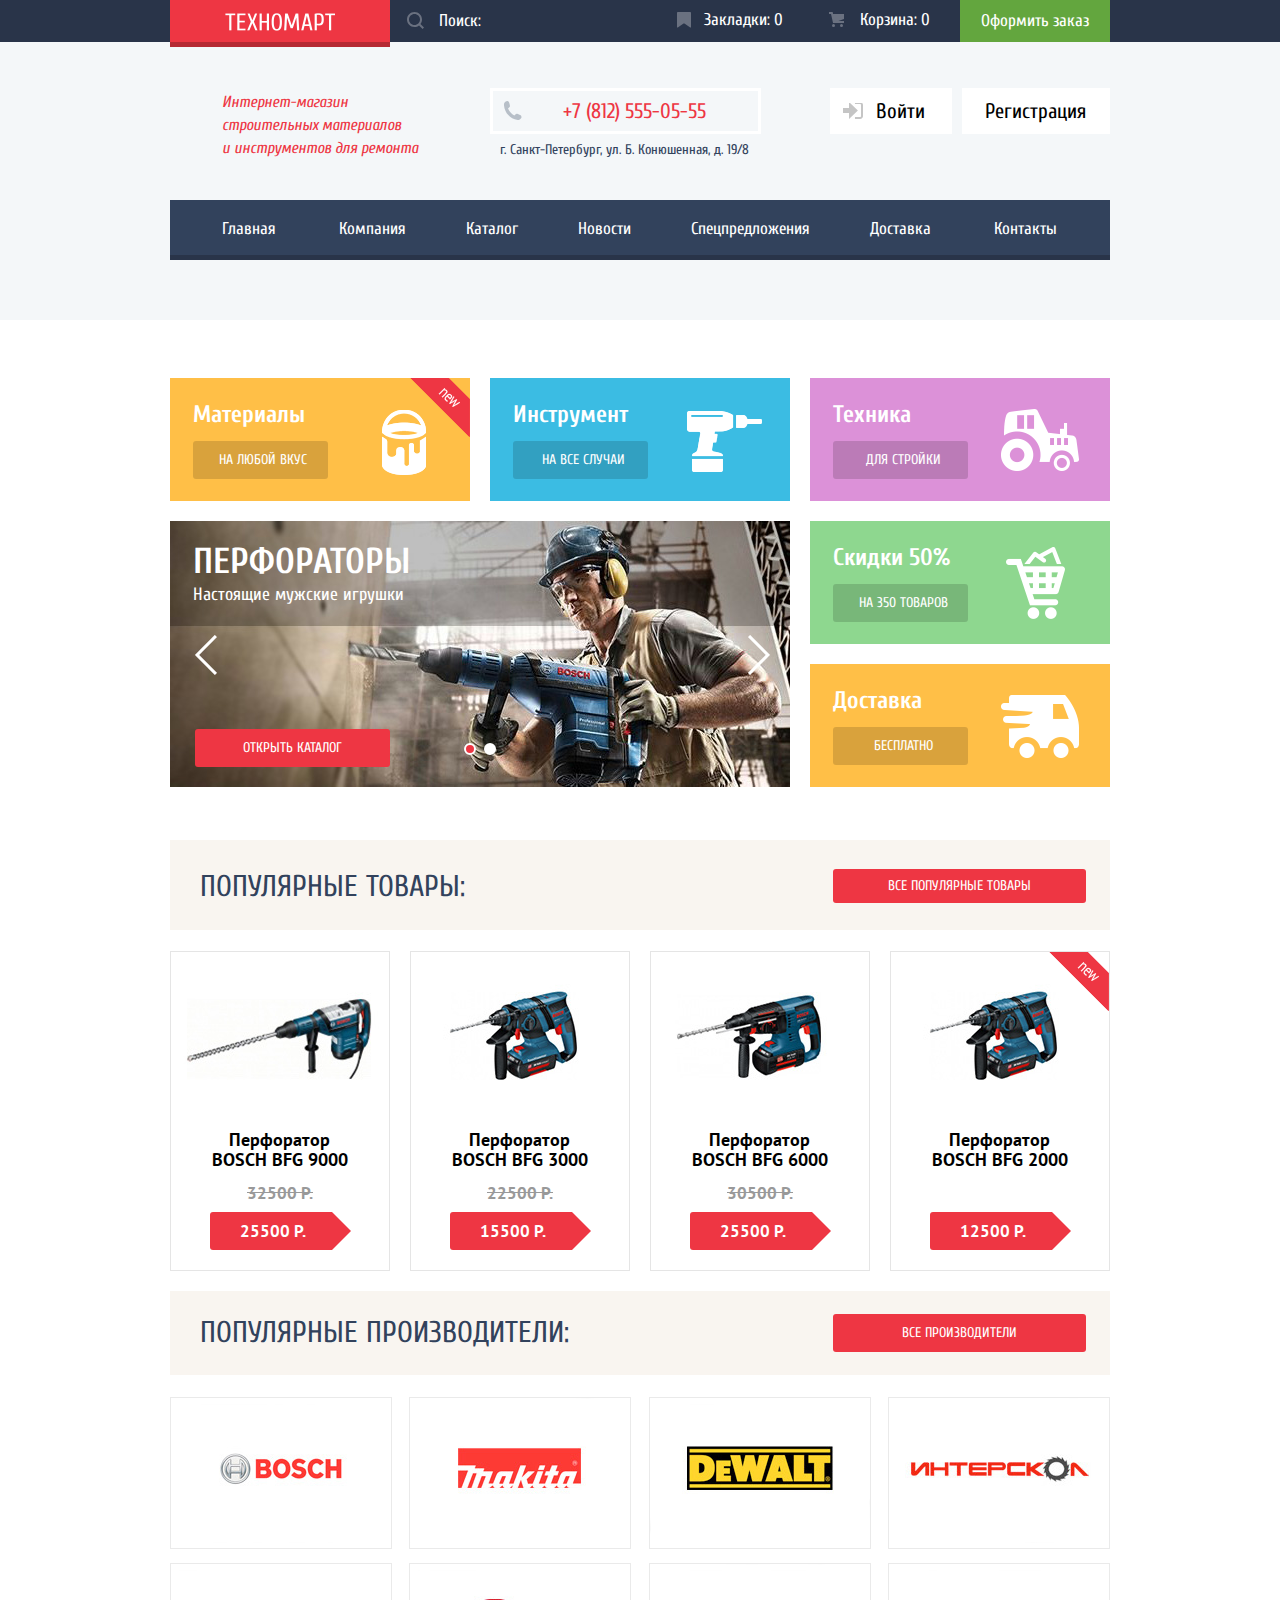
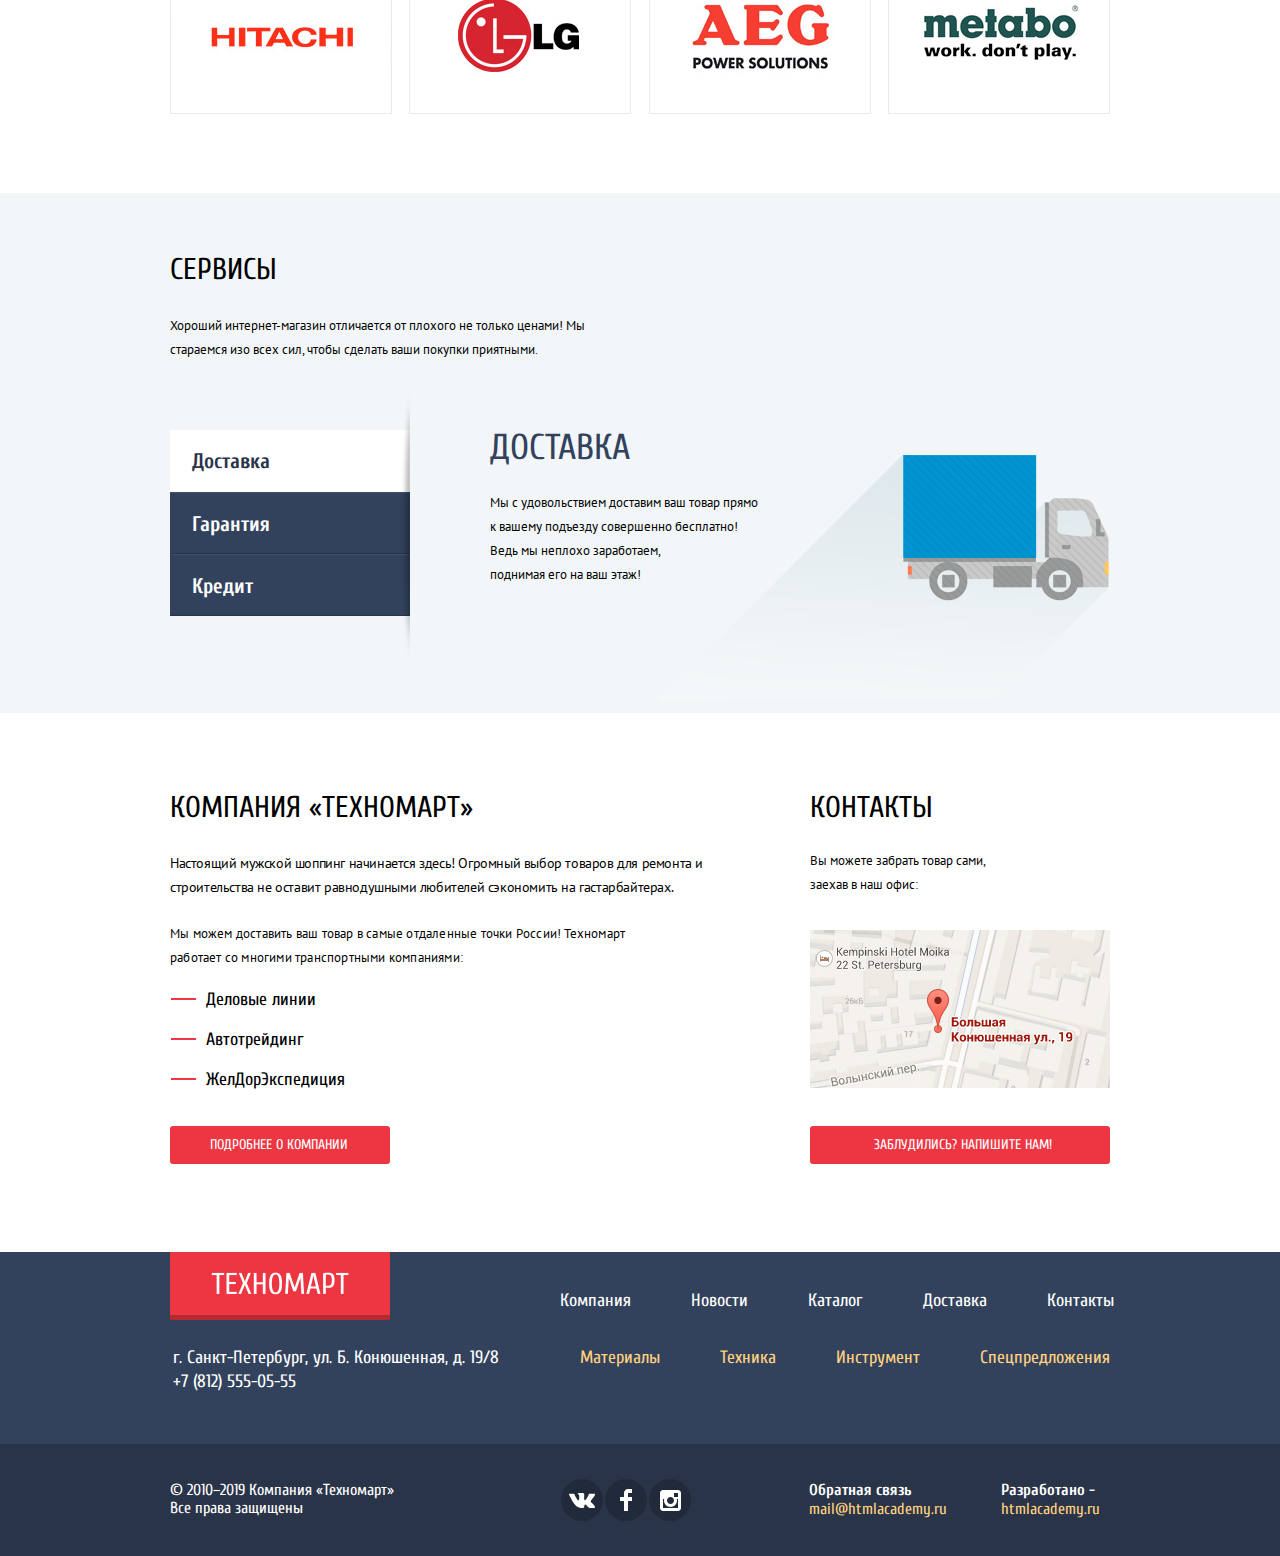
<file: index.html>
<!DOCTYPE html>
<html lang="ru">
  <head>
    <meta charset="utf-8">
    <meta name="format-detection" content="telephone=no">
    <meta http-equiv="X-UA-Compatible" content="IE=edge" />
    <title>HTML Academy: Техномарт</title>
    <link href="https://fonts.googleapis.com/css?family=Cuprum:400,400i,700%7CPT+Sans:400,700&amp;subset=cyrillic" rel="stylesheet">
    <link rel="stylesheet" href="css/normalize.css">
    <link rel="stylesheet" href="css/min.css">
  </head>
  <body>
    <header class="main-header">
    	 <div class="top-menu">
          <div class="container">
            <a class="logo" href="#"><img src="img/logo.png" width="110" height="18" alt="Логотип Техномарта"></a>
            <form class="header-search" action="https://echo.htmlacademy.ru" method="get">
              <label for="search" class="visually-hidden">Поиск</label>
              <input type="search" name="search" id="search" placeholder="Поиск:">
            </form>
            <a class="features" href="#">Закладки: <span>0</span></a> 
            <a class="features" href="#">Корзина: <span>0</span></a>
            <button class="checkout">Оформить заказ</button>
          </div>
        </div>
        <section class="main-header-content">
          <div class="container">
            <h1>
              Интернет-магазин
              строительных материалов
              и&nbsp;инструментов для ремонта
            </h1>
            <div class="header-contacts">
             <span>+7 (812) 555-05-55</span>
              <p>
                г. Санкт-Петербург, ул. Б. Конюшенная, д. 19/8
              </p>
            </div>
            <div class="top-menu-navigation">
              <ul class="user-navigation">
                <li><a class="login-link" href="#">Войти</a></li>
                <li><a href="#">Регистрация</a></li>
              </ul>
            </div>
        </div>
        </section>
        <nav class="main-navigation">
          <div class="container">
            <div class="background-wrapper">
              <ul class="site-navigation">
                <li class="site-navigation-item"><a href="index.html">Главная</a></li>
                <li class="site-navigation-item"><a href="#">Компания</a></li>
                <li class="site-navigation-item"><a href="catalog.html">Каталог</a></li>
                <li class="site-navigation-item"><a href="#">Новости</a></li>
                <li class="site-navigation-item"><a href="#">Спецпредложения</a></li>
                <li class="site-navigation-item"><a href="#">Доставка</a></li>
                <li class="site-navigation-item"><a href="#">Контакты</a></li>
              </ul>
            </div>
          </div>
        </nav> 
    </header>
    <main>
    	<section class="promo-block">
        <h2 class="visually-hidden">Промо-блок</h2>
        <div class="container">
          <div class="products-services">
            <div class="row first-row">
              <div class="products-services-item products-services-item-1 flag">
                <div>
                  <p>
                    <b>Материалы</b>
                    <a href="#"><span>на любой вкус</span></a>
                  </p>
                </div>
              </div>
              <div class="products-services-item products-services-item-2">
                <div>
                  <p>
                    <b>Инструмент</b>
                    <a href="#"><span>на все случаи</span></a> 
                  </p>
                </div>
              </div>
              <div class="products-services-item products-services-item-3">
                <div>
                  <p>
                    <b>Техника</b>
                    <a href="#"><span>для стройки</span></a>
                  </p>
                </div>
              </div>
            </div>
            <div class="row">
              <div class="col-1">
                <div class="products-services-item products-services-item-4">
                  <div class="slider">
                    <div class="item">
                        <img src="img/slider1.jpg" width="620" height="266" alt="Первый слайд">
                        <div class="slideText"><b>Перфораторы</b>Настоящие мужские игрушки</div>
                    </div>
                    <div class="item">
                        <img src="img/slider2.jpg" width="620" height="266" alt="Второй слайд">
                        <div class="slideText"><b>Дрели</b>Соседям на радость!</div>
                    </div>
                    <a class="prev" onclick="minusSlide()">Предыдущий слайд</a>
                    <a class="next" onclick="plusSlide()">Следующий слайд</a>
                  </div>
                  <div class="slider-dots">
                    <span class="slider-dots_item" onclick="currentSlide(1)"></span> 
                    <span class="slider-dots_item" onclick="currentSlide(2)"></span>  
                  </div>
                  <a href="catalog.html" class="open-catalog">Открыть каталог</a>
                </div>
              </div>
              <div class="col-2">
                <div class="products-services-item products-services-item-5">
                  <div>
                    <p>
                      <b>Скидки 50%</b>
                      <a href="#"><span>На 350 товаров</span></a>
                    </p>
                  </div>
                </div>
                <div class="products-services-item products-services-item-6">
                  <div>
                    <p>
                      <b>Доставка</b>
                      <a href="#"><span>Бесплатно</span></a>
                    </p>
                  </div>
                </div>
              </div>
            </div>
          </div>
        </div>
      </section>
      <section class="popular-products">
        <div class="container">
          <div class="popular-goods-wrapper">
            <h2>Популярные товары:</h2>
            <a href="#">Все популярные товары</a>
          </div>
          <ul class="popular-products-list">
            <li class="product-item">
                <div class="product-item-wrapper">
                  <div>
                    <img src="img/perforator_3.jpg" width="218" height="170" alt="Изображение перфоратора">
                  </div>
                  <div class="product-item-buttons">
                    <button class="buy">Купить</button>
                    <button class="marker">В Закладки</button>
                  </div>
                  <h3>
                    Перфоратор BOSCH
                    BFG 9000
                  </h3>
                  <p>
                    <span class="old-price">32500 р.</span>
                    <span class="price">25500 р.</span>
                  </p>
                </div>
              </li>
              <li class="product-item">
                <div class="product-item-wrapper">
                  <div>
                    <img src="img/perforator_1.jpg" width="218" height="170" alt="Изображение перфоратора">
                  </div>
                  <div class="product-item-buttons">
                    <button class="buy">Купить</button>
                    <button class="marker">В Закладки</button>
                  </div>
                  <h3>
                    Перфоратор BOSCH
                    BFG 3000
                  </h3>
                  <p>
                    <span class="old-price">22500 р.</span>
                    <span class="price">15500 р.</span>
                  </p>
                </div>
              </li>
              <li class="product-item">
                <div class="product-item-wrapper">
                  <div>
                    <img src="img/perforator_2.jpg" width="218" height="170" alt="Изображение перфоратора">
                  </div>
                  <div class="product-item-buttons">
                    <button class="buy">Купить</button>
                    <button class="marker">В Закладки</button>
                  </div>
                  <h3>
                    Перфоратор BOSCH
                    BFG 6000
                  </h3>
                  <p>
                    <span class="old-price">30500 р.</span>
                    <span class="price">25500 р.</span>
                  </p>
                </div>
              </li>
              <li class="product-item">
                <div class="product-item-wrapper flag">
                  <div>
                    <img src="img/perforator_1.jpg" width="218" height="170" alt="Изображение перфоратора">
                  </div>
                  <div class="product-item-buttons">
                    <button class="buy">Купить</button>
                    <button class="marker">В Закладки</button>
                  </div>
                  <h3>
                    Перфоратор BOSCH
                    BFG 2000
                  </h3>
                  <p>
                    <span class="old-price"></span>
                    <span class="price">12500 р.</span>
                  </p>
                </div>
              </li>
          </ul>
        </div>
      </section>
      <section class="popular-brands">
        <div class="container">
          <div class="popular-brands-wrapper"> 
            <h2>Популярные производители:</h2>
            <a href="#">Все производители</a>
          </div>
          <ul class="popular-brands-list">
            <li class="brand-item">
              <a href="#">
                <img src="img/bosch.jpg" width="220" height="145" alt="Логотип Bocsh">
              </a>
            </li>
            <li class="brand-item">
              <a href="#">
                <img src="img/makita.jpg" width="220" height="145" alt="Логотип Makita">
              </a>
            </li>
            <li class="brand-item">
              <a href="#">
                <img src="img/dewalt.jpg" width="220" height="145" alt="Логотип DeWalt">
              </a>
            </li>
            <li class="brand-item">
              <a href="#">
                <img src="img/interskol.jpg" width="220" height="145" alt="Логотип Интерскол">
              </a>
            </li>
            <li class="brand-item">
              <a href="#">
                <img src="img/hitachi.jpg" width="220" height="145" alt="Логотип Hitachi">
              </a>
            </li>
            <li class="brand-item">
              <a href="#">
                <img src="img/lg.jpg" width="220" height="145" alt="Логотип LG">
              </a>
            </li>
            <li class="brand-item">
              <a href="#">
                <img src="img/aeg.jpg" width="220" height="145" alt="Логотип AEG">
              </a>
            </li>
            <li class="brand-item">
              <a href="#">
                <img src="img/metabo.jpg" width="220" height="145" alt="Логотип Metabo">
              </a>
            </li>
          </ul>
        </div>
      </section>
      <section class="services">
        <div class="container">
          <div class="services-first-row">
            <h2 >Сервисы</h2>
            <p>
              Хороший интернет-магазин отличается от плохого не только ценами!
              Мы стараемся изо всех сил, чтобы сделать ваши покупки приятными.
            </p>
          </div>
          <div class="services-second-row">
            <div class="tabs">
              
                <input id="tab1" type="radio" name="tabs" checked>
                <label for="tab1" title="Вкладка 1">Доставка</label>
              
              
                <input id="tab2" type="radio" name="tabs">
                <label for="tab2" title="Вкладка 2">Гарантия</label>
              
              
                <input id="tab3" type="radio" name="tabs">
                <label for="tab3" title="Вкладка 3">Кредит</label>
              
              <section class="tab-item1" id="content-tab1">
                <h2>
                  Доставка
                </h2>
                <p>
                  Мы с удовольствием доставим ваш товар прямо<br> 
                  к вашему подъезду совершенно бесплатно!
                  Ведь&nbsp;мы&nbsp;неплохо заработаем,<br> 
                  поднимая его на ваш этаж!
                </p>
              </section>  
              <section class="tab-item2" id="content-tab2">
                <h2>
                  Гарантия
                </h2>
                <p>
                  Если купленный у нас товар поломается или заискрит,<br> 
                  а также в случае пожара, спровоцированного его возгаранием,  вы всегда можете быть уверены в нашей гарантии. Мы обменяем сгоревший товар на новый<br> 
                  Дом уж восстановите как-нибудь сами.
                </p>
              </section> 
              <section class="tab-item3" id="content-tab3">
                <h2>
                  Кредит
                </h2>
                <p>
                  Залезть в долговую яму стало проще!<br> 
                  Кредитные консультанты придут вам на помощь.
                </p>
                <a href="#">Отправить заявку</a>
              </section>     
            </div>
          </div>
        </div>
      </section>
      <div class="container about-company-cont">
        <section class="about-company">
          <h2>Компания «Техномарт»</h2>
          <p>
            Настоящий мужской шоппинг начинается здесь! Огромный выбор товаров для ремонта и строительства не оставит равнодушными любителей сэкономить на гастарбайтерах.
          </p>
          <p>
            Мы можем доставить ваш товар в самые отдаленные точки России!
            Техномарт работает со многими транспортными компаниями: 
          </p>
          <ul class="delivery-list">
            <li>Деловые линии</li>
            <li>Автотрейдинг</li>
            <li>ЖелДорЭкспедиция</li>
          </ul>
          <a href="#">Подробнее о компании</a>
        </section>
        <section class="contacts">
          <h2>Контакты</h2>
          <p>
            Вы можете забрать товар сами,
            заехав в наш офис:
          </p>
            <a class="show-map" href="map.html">
              <img src="img/mini-map.jpg" width="300" height="158" alt="карта">
            </a>
          <a class="show-form" href="form.html">Заблудились? Напишите нам!</a>
        </section>
      </div>
    </main>
	<footer class="main-footer">
      <div class="container">
  			<div class="footer-nav">
          <a class="logo"><img src="img/logo-footer.png" width="138" height="23" alt="Логотип Техномарта"></a>
          <ul class="footer-nav-list">
            <li class="footer-nav-item"><a href="#">Компания</a></li>
            <li class="footer-nav-item"><a href="#">Новости</a></li>
            <li class="footer-nav-item"><a href="#">Каталог</a></li>
            <li class="footer-nav-item"><a href="#">Доставка</a></li>
            <li class="footer-nav-item"><a href="#">Контакты</a></li>
          </ul>
        </div>
        <div class="footer-center">
          <p class="footer-contacts">
            г. Санкт-Петербург, ул. Б. Конюшенная, д. 19/8
            +7 (812) 555-05-55
          </p>
          <ul class="products-menu-list">
            <li class="products-menu-item"><a href="#">Материалы</a></li>
            <li class="products-menu-item"><a href="#">Техника</a></li>
            <li class="products-menu-item"><a href="#">Инструмент</a></li>
            <li class="products-menu-item"><a href="#">Спецпредложения</a></li>
          </ul>
        </div>
      </div>
      <div class="footer-down">
        <div class="container">
          <p class="footer-copyright">
            © 2010–2019 Компания «Техномарт»
            Все права защищены
          </p>
          <div class="footer-social">
            <ul class="footer-social-list">
              <li>
                <a class="social-button" href="#">
                  <span class="visually-hidden">Вконтакте</span>
                  <svg version="1.1" id="Layer_1" xmlns="http://www.w3.org/2000/svg" xmlns:xlink="http://www.w3.org/1999/xlink" x="0px" y="0px"
                   width="26px" height="15px" viewBox="0 0 26 15" enable-background="new 0 0 26 15" xml:space="preserve">
                    <path fill="#FFFFFF" d="M16.138,11.51c0.956-0.309,2.18,2.04,3.483,2.939c0.978,0.681,1.727,0.534,1.727,0.534l3.473-0.05
                    c0,0,1.815-0.112,0.957-1.554c-0.071-0.12-0.503-1.069-2.585-3.022c-2.177-2.043-1.882-1.712,0.739-5.244
                    c1.597-2.153,2.236-3.468,2.036-4.028c-0.192-0.539-1.365-0.399-1.365-0.399L20.69,0.713c-0.381,0.001-0.704,0.119-0.851,0.515
                    c-0.003,0.004-0.621,1.666-1.445,3.079c-1.741,2.989-2.436,3.148-2.724,2.961c-0.661-0.433-0.494-1.737-0.494-2.664
                    c0-2.897,0.432-4.105-0.846-4.417c-0.427-0.104-0.739-0.172-1.828-0.182c-1.392-0.021-2.574,0-3.244,0.329
                    c-0.445,0.223-0.786,0.712-0.579,0.74c0.26,0.035,0.843,0.16,1.155,0.586c0.401,0.552,0.389,1.789,0.389,1.789
                    s0.229,3.411-0.54,3.834c-0.528,0.29-1.25-0.302-2.803-3.016C6.087,2.879,5.488,1.345,5.488,1.345S5.372,1.06,5.162,0.904
                    C4.912,0.719,4.562,0.66,4.562,0.66L0.848,0.684c0,0-0.558,0.016-0.763,0.262C-0.097,1.164,0.07,1.614,0.07,1.614
                    s2.909,6.881,6.203,10.347c3.02,3.182,6.452,2.971,6.452,2.971h1.555c0,0,0.469-0.054,0.709-0.312
                    c0.224-0.24,0.214-0.691,0.214-0.691S15.172,11.82,16.138,11.51z"/>
                  </svg>
                </a>
              </li>
              <li>
                <a class="social-button" href="#">
                  <span class="visually-hidden">Фейсбук</span>
                  <svg version="1.1" id="Layer_2" xmlns="http://www.w3.org/2000/svg" xmlns:xlink="http://www.w3.org/1999/xlink" x="0px" y="0px"
                    width="12px" height="22px" viewBox="0 0 12 22" enable-background="new 0 0 12 22" xml:space="preserve">
                    <path fill="#FFFFFF" d="M12,4V0H8C5.791,0,4,1.791,4,4v4H0v4h4v10h4V12h4V8H8V4H12z"/>
                  </svg>
                </a>
              </li>
              <li>
                <a class="social-button" href="#">
                  <span class="visually-hidden">Инстаграм</span>
                  <svg version="1.1" id="Layer_3" xmlns="http://www.w3.org/2000/svg" xmlns:xlink="http://www.w3.org/1999/xlink" x="0px" y="0px"
                  width="21px" height="21px" viewBox="0 0 21 21" enable-background="new 0 0 21 21" xml:space="preserve">
                    <path fill="#FFFFFF" d="M18,0H3C1.35,0,0,1.35,0,3v15c0,1.65,1.35,3,3,3h15c1.65,0,3-1.35,3-3V3C21,1.35,19.65,0,18,0z M10.5,7
                     c1.93,0,3.5,1.57,3.5,3.5S12.43,14,10.5,14S7,12.43,7,10.5S8.57,7,10.5,7z M18,18H3V9h1.181C4.067,9.482,4,9.983,4,10.5
                    c0,3.59,2.91,6.5,6.5,6.5s6.5-2.91,6.5-6.5c0-0.517-0.066-1.018-0.181-1.5H18V18z M18,7h-4V3h4V7z"/>
                  </svg>
                </a>
              </li>
            </ul>
          </div>
          <div class="feedback-wrapper">
            <p class="footer-feedback">
              <b>Обратная связь</b>
              <a href="https://mail@htmlacademy.ru">mail@htmlacademy.ru</a>
            </p>
            <p class="footer-developers">
              <b>Разработано - </b>
              <a href="https://htmlacademy.ru">htmlacademy.ru</a>
            </p>
          </div>
        </div>
      </div>
	 </footer>
    <section class="modal modal-feedback">
      <h2 class="visually-hidden">Форма связи</h2>
      <form class="wrire-us" action="https://echo.htmlacademy.ru" method="post">
        <div class="form fields-wrapper">
          
          <p>
            <label for="user-name">Ваше имя:</label>
            <input type="text" name="name" id="user-name" placeholder="Имя Фамилия">
          </p>
          <p>
             <label for="user-e-mail">Ваш e-mail:</label>
            <input type="text" name="e-mail" id="user-e-mail" placeholder="email@example.com">
          </p>
          
          <div class="comment-field-wrapper">
            <label for="comment-field">Текст письма:</label>
            <textarea name="comment" id="comment-field" cols="50" rows="6" placeholder="В свободной форме"></textarea>
          </div>
        </div>
        <div class="button-wrapper">                     
          <button type="submit">Отправить</button>
        </div>
      </form>  
      <button class="modal-close" type="button">Закрыть</button>
    </section>
    <section class="modal modal-map">
      <h2 class="visually-hidden">Карта</h2>
      <p>
        <img src="img/big-map.jpg" width="940" height="446" alt="Офис компании по адресу ул. Большая Конюшенная 19/8, Санкт-Петербург">
      </p>
      <button class="modal-close modal-close-map" type="button">Закрыть</button>
    </section>
    <script src="js/min-script.js"></script>    
  </body>
</html>
</file>
<file: css/min.css>
body{margin:0;font-family:'Cuprum',Arial,sans-serif;font-weight:400;color:#000;background-color:#fff}a{text-decoration:none}.visually-hidden{position:absolute;clip:rect(0 0 0 0);-webkit-clip-path:inset(100%);clip-path:inset(100%);overflow:hidden;white-space:nowrap;width:1px;height:1px;margin:-1px;border:0;padding:0}.main-header{background-color:#f4f7f9;padding-bottom:60px}.top-menu{background-color:#293449;font-size:17px;line-height:18px;color:#fff;width:100%;margin-bottom:46px}.container{margin:0 auto;padding:0 10px;width:940px;display:-webkit-box;display:-ms-flexbox;display:flex}.top-menu .container{height:42px;-webkit-box-pack:justify;-ms-flex-pack:justify;justify-content:space-between}.top-menu .logo{background-color:#ee3643;display:block;position:relative;padding:13px 0 12px 0;width:220px;height:18px;text-align:center}.top-menu .logo::after{content:"";display:block;position:absolute;top:42px;left:0;width:220px;height:5px;background-color:#b52933}.top-menu .header-search{display:-webkit-box;display:-ms-flexbox;display:flex}.header-search label{padding:13px 0 13px 0}.top-menu .features{line-height:39px;vertical-align:middle;color:#fff;background-image:url(../img/icon-bookmark.svg);background-position:17px 12px;background-repeat:no-repeat;display:block;-webkit-box-sizing:border-box;box-sizing:border-box;margin-right:0;padding-left:44px;width:155px}.top-menu .features:last-of-type{width:146px;padding-left:46px;background-image:url(../img/cart-icon.svg);background-position:15px 12px;background-repeat:no-repeat}.top-menu .features:last-of-type:hover{background-image:url(../img/cart-icon-hover.svg)}.top-menu .features:last-of-type:active{background-image:url(../img/cart-icon-active.svg)}.top-menu input{background-color:#293449;background-image:url(../img/icon-search.svg);background-position:17px 12px;background-repeat:no-repeat;border:none;font-size:17px;line-height:18px;color:#000;width:270px;padding:0 0 0 49px}.top-menu input[type=search]::-webkit-input-placeholder{color:#fff}.top-menu input[type=search]:-ms-input-placeholder{color:#fff}.top-menu input[type=search]::-ms-input-placeholder{color:#fff}.top-menu input[type=search]::placeholder{color:#fff;opacity:1}.top-menu .checkout{font-size:17px;line-height:18px;color:#fff;cursor:pointer;border:none;width:150px;padding:0;background-color:#63a63e}.top-menu .logo:hover{background-color:#ca2c37}.top-menu input:hover,.top-menu label:hover,.top-menu .features:hover{background-color:#212a3a}.top-menu .features:hover{background-image:url(../img/icon-bookmark-hover.svg)}.top-menu .features:active{background-image:url(../img/icon-bookmark-active.svg)}.top-menu .checkout:hover{background-color:#5fbb2d}.top-menu .logo:active{background-color:#ba2732}.top-menu .features:active{background-color:#161d29;color:#999ca1}.top-menu .checkout:active{background-color:#518534;color:#999ca1}.top-menu input:hover{background-image:url(../img/icon-search-hover.svg)}.top-menu input:focus{background-image:url(../img/icon-search-focus.svg);background-color:#fff}.main-header-content{margin-bottom:38px}.main-header-content h1{font-size:16px;line-height:23px;font-weight:400;font-style:italic;color:#ee3643;width:300px;margin:0 20px 0 0;padding:3px 51px 0 52px;margin-right:20px;-webkit-box-sizing:border-box;box-sizing:border-box}.header-contacts{font-size:14px;line-height:24px;color:#32425c;width:300px;margin-right:20px}.header-contacts span{border:3px solid #fff;font-size:21px;line-height:21px;color:#ee3643;position:relative;display:block;width:271px;-webkit-box-sizing:border-box;box-sizing:border-box;padding:10px 50px 9px 70px}.header-contacts span::before{content:"";position:absolute;top:10px;left:10px;width:19px;height:19px;background-image:url(../img/icon-phone.svg);background-repeat:no-repeat;background-position:0 0}.header-contacts p{margin:4px 0 0 10px}.top-menu-navigation{width:300px}.user-navigation{display:-webkit-box;display:-ms-flexbox;display:flex;margin:0 0 0 20px;padding:0;list-style:none}.user-navigation li{font-size:21px;line-height:18px;padding:14px 23px 14px 23px;background-color:#fff}.user-navigation li:first-child{margin-right:10px;padding:14px 27px 14px 46px}.user-navigation li:last-child{width:150px}.user-navigation a{color:#000}.user-navigation a:hover{color:#ee3643}.user-navigation a:active{color:#b2b2b2}.user-navigation .login-link{position:relative}.user-navigation .login-link::before{content:"";position:absolute;top:4px;left:-37px;width:25px;height:17px;background-image:url(../img/icon-login.svg);background-repeat:no-repeat;background-position:4px -1px}.user-navigation .login-link:hover::before{background-image:url(../img/icon-login-hover.svg)}.user-navigation .login-link:active::before{background-image:url(../img/icon-login.svg)}.background-wrapper{width:940px;margin:0 auto;background-color:#32425c;-webkit-box-shadow:inset 0 -5px 0 0 #293449;box-shadow:inset 0 -5px 0 0 #293449}.site-navigation{list-style:none;display:-webkit-box;display:-ms-flexbox;display:flex;margin:0;padding:0}.site-navigation a{font-size:17px;line-height:22px;color:#fff;display:block;padding:18px 30px 20px 30px}.site-navigation-item:first-child a{padding-left:52px}.site-navigation-item:nth-child(2) a{padding-left:33px}.site-navigation-item:last-child a{padding-right:52px;padding-left:33px}.site-navigation a:hover{background-color:#293449}.site-navigation a:active{background-color:#1d2739;color:#8e939c}.promo-block{margin-bottom:53px}.products-services{display:flex;flex-direction:column;flex-wrap:wrap;width:940px;margin:58px 0 0 0;padding:0}.products-services .row{display:flex;justify-content:space-between;flex-direction:row}.products-services .first-row{margin-bottom:20px}.products-services .col-1{width:620px}.products-services .col-2{display:flex;flex-direction:column;justify-content:space-between}.products-services .products-services-item{width:300px;height:123px;background-color:#ffbf47}.products-services .products-services-item-1{position:relative;background-image:url(../img/icon-1.png);background-repeat:no-repeat;background-position:212px 32px}.products-services .products-services-item-2{background-color:#3bbce3;background-image:url(../img/icon-2.png);background-repeat:no-repeat;background-position:197px 33px}.products-services .products-services-item-3{background-color:#dc91d8;background-image:url(../img/icon-3.png);background-repeat:no-repeat;background-position:191px 31px}.products-services .products-services-item-4{position:relative;width:620px;height:266px}.products-services .products-services-item-5{background-color:#8ed78f;background-image:url(../img/icon-4.png);background-repeat:no-repeat;background-position:196px 26px}.products-services .products-services-item-6{background-image:url(../img/icon-5.png);background-repeat:no-repeat;background-position:191px 31px}.products-services-item b{display:block;margin-bottom:15px;font-family:'Cuprum',Arial,sans-serif;font-size:24px;line-height:22px;font-weight:700;color:#fff}.products-services-item p{margin-top:26px;margin-left:23px}.products-services-item a{font-size:14px;line-height:18px;text-align:center;text-transform:uppercase;color:#fff;background-color:rgba(0,0,0,.15);display:block;width:135px;padding:10px 20px 10px 25px;border-radius:3px;-webkit-box-sizing:border-box;box-sizing:border-box}.products-services-item span{display:inline-block;pointer-events:none}.products-services-item-4 .open-catalog{font-size:14px;line-height:18px;text-align:center;text-transform:uppercase;color:#fff;background-color:#ee3643;position:absolute;bottom:20px;left:25px;padding:10px 40px 10px 40px;border-radius:3px;width:195px;-webkit-box-sizing:border-box;box-sizing:border-box}.products-services-item-4 .open-catalog:hover{background-color:#ca2c37}.products-services-item-4 .open-catalog:active{background-color:#ba2732}.products-services-item a:hover{background-color:rgba(0,0,0,.2)}.products-services-item a:active{background-color:rgba(0,0,0,.3)}.flag::after{content:"";position:absolute;top:0;right:0;width:60px;height:60px;overflow:hidden;z-index:20;background-image:url(../img/new-flag.png);background-repeat:no-repeat;background-position:0 0}.slider{max-width:100%;position:relative;margin:auto;height:266px;margin-bottom:15px}.products-services-item{position:relative}.slider .item img{-o-object-fit:cover;object-fit:cover;width:100%;height:266px}.slider .prev,.slider .next{cursor:pointer;position:absolute;top:0;top:50%;display:block;width:0;height:0;margin-left:25px;margin-top:-19px;padding:21px 16px;font-size:0;-webkit-transition:0.6s ease;-o-transition:0.6s ease;transition:0.6s ease;border-radius:0 3px 3px 0;background-color:rgba(178,178,178,0);background-image:url(../img/icon-left.png);background-repeat:no-repeat;background-position:0 0}.slider .next{margin-right:20px;right:0;border-radius:3px 0 0 3px;background-image:url(../img/icon-right.png);background-repeat:no-repeat;background-position:10px 0}.slider .prev:hover,.slider .next:hover,.slider .prev:active,.slider .next:active{background-color:rgba(178,178,178,0)}.slideText{position:absolute;color:#fff;font-size:18px;line-height:17px;left:23px;top:23px}.slideText b{margin-bottom:6px;font-size:36px;line-height:36px;text-transform:uppercase}.slider-dots{position:absolute;bottom:30px;left:292px}.slider-dots_item{cursor:pointer;height:8px;width:8px;margin:0 2px;background-color:#fff;border:2px solid #fff;border-radius:50%;display:inline-block;vertical-align:middle;-webkit-transition:background-color 0.6s ease;-o-transition:background-color 0.6s ease;transition:background-color 0.6s ease}.active,.slider-dots_item:hover{background-color:#ee3643}.popular-products .container{-webkit-box-orient:vertical;-webkit-box-direction:normal;-ms-flex-direction:column;flex-direction:column}.popular-goods-wrapper{position:relative;margin-bottom:21px}.popular-goods-wrapper h2{font-size:30px;line-height:30px;font-weight:400;text-transform:uppercase;color:#32425c;background-color:#f9f5f0;padding:32px 30px 28px 30px;margin:0}.popular-goods-wrapper a{font-size:14px;line-height:18px;text-align:center;text-transform:uppercase;color:#fff;background-color:#ee3643;position:absolute;bottom:27px;right:24px;padding:8px 54px 8px 53px;border-radius:3px;width:253px;-webkit-box-sizing:border-box;box-sizing:border-box}.popular-goods-wrapper a:hover{background-color:#ca2c37}.popular-goods-wrapper a:active{background-color:#ba2732}.popular-products-list{list-style:none;display:-webkit-box;display:-ms-flexbox;display:flex;-webkit-box-pack:justify;-ms-flex-pack:justify;justify-content:space-between;margin:0;padding:0}.popular-brands{margin-bottom:65px}.popular-brands .container{-webkit-box-orient:vertical;-webkit-box-direction:normal;-ms-flex-direction:column;flex-direction:column}.popular-brands-wrapper{position:relative;margin-bottom:22px}.popular-brands-list{list-style:none;display:-webkit-box;display:-ms-flexbox;display:flex;-ms-flex-wrap:wrap;flex-wrap:wrap;-webkit-box-pack:justify;-ms-flex-pack:justify;justify-content:space-between;margin:0;padding:0}.brand-item{margin-bottom:14px}.brand-item a{display:block;-webkit-box-sizing:border-box;box-sizing:border-box;border:solid 1px #eaeaea}.brand-item a:hover{-webkit-box-shadow:0 10px 25px 0 rgba(41,52,73,.5);box-shadow:0 10px 25px 0 rgba(41,52,73,.5)}.brand-item a:active{opacity:.3;-webkit-box-shadow:0 4px 8px 0 rgba(41,52,73,.5);box-shadow:0 4px 8px 0 rgba(41,52,73,.5)}.brand-item img{pointer-events:none}.popular-brands-wrapper h2{font-size:30px;line-height:30px;font-weight:400;text-transform:uppercase;color:#32425c;background-color:#f9f5f0;padding:27px 30px 27px 30px;margin:0}.popular-brands-wrapper a{font-size:14px;line-height:18px;text-align:center;text-transform:uppercase;color:#fff;background-color:#ee3643;position:absolute;bottom:23px;right:24px;padding:10px 54px 10px 54px;border-radius:3px;width:253px;-webkit-box-sizing:border-box;box-sizing:border-box}.popular-brands-wrapper a:hover{background-color:#ca2c37}.popular-brands-wrapper a:active{background-color:#ba2732}.services{background-color:#f2f6f8}.services .container{-webkit-box-orient:vertical;-webkit-box-direction:normal;-ms-flex-direction:column;flex-direction:column}.services-first-row{margin-top:40px;padding-top:22px}.services-first-row h2{margin:0;font-size:30px;line-height:30px;font-weight:400;text-transform:uppercase}.services-first-row p{display:block;width:417px;margin-top:29px;margin-bottom:68px;font-family:'PT Sans',Arial,sans-serif;font-size:13px;line-height:24px}.services-second-row{display:-webkit-box;display:-ms-flexbox;display:flex}.tabs{position:relative;height:283px;padding:0}.tabs .tabs-wrap{float:left;width:200px}.tabs section{position:absolute;top:0;left:320px;display:none;width:630px;height:270px;padding:0;background-color:#f2f6f8}.tab-item1{background-image:url(../img/delivery.png);background-position:151px 25px;background-repeat:no-repeat}.tab-item2{background-image:url(../img/guarantee.png);background-position:243px 7px;background-repeat:no-repeat}.tab-item3{background-image:url(../img/credit.png);background-position:163px 6px;background-repeat:no-repeat}.tabs h2{font-size:36px;line-height:36px;font-weight:400;text-transform:uppercase;color:#32425c;margin:0;margin-bottom:25px}.tabs p{display:block;margin:0;font-family:'PT Sans',Arial,sans-serif;font-size:13px;line-height:24px;color:#000}.tab-item1 p{width:300px}.tab-item2 p{width:401px}.tab-item3 p{width:302px}.tab-item3 a{font-size:14px;line-height:18px;text-align:center;text-transform:uppercase;color:#fff;background-color:#ee3643;display:block;margin-top:30px;padding:14px 40px 10px 40px;border-radius:3px;width:220px;-webkit-box-sizing:border-box;box-sizing:border-box}.tab-item3 a:hover{background-color:#ca2c37}.tab-item3 a:active{background-color:#ba2732}.tabs input{display:none;position:absolute}.tabs label{position:absolute;top:0;left:0;display:block;width:240px;height:62px;margin-left:0;padding:16px 22px;border-top:1px solid #405069;border-bottom:1px solid #293449;-webkit-box-sizing:border-box;box-sizing:border-box;font-size:21px;line-height:30px;font-weight:700;color:#fff;background:#32425c}.tabs label:nth-of-type(1)::after{content:"";position:absolute;top:-40px;right:0;width:10px;height:279px;background-image:url(../img/tabs-shadow.png);background-repeat:no-repeat;background-position:0 0;z-index:2}.tabs label:nth-of-type(2){top:62px;left:0}.tabs label:nth-of-type(3){top:124px;left:0}.tabs label:hover{background-color:#293449;cursor:pointer}.tabs input:checked+label{color:#293449;background:#fff;border:none}#tab1:checked~#content-tab1,#tab2:checked~#content-tab2,#tab3:checked~#content-tab3{display:block}.about-company-cont{-webkit-box-pack:justify;-ms-flex-pack:justify;justify-content:space-between}.about-company{margin-top:80px;margin-bottom:39px;width:540px}.contacts{margin-top:80px}.about-company h2{font-size:30px;line-height:30px;font-weight:400;text-transform:uppercase;color:#000;margin:0}.about-company p{font-family:'PT Sans',Arial,sans-serif;font-size:14px;line-height:24px;letter-spacing:-.4px;margin-top:28px;margin-bottom:0}.about-company p:nth-of-type(2){margin-top:23px;font-size:13px;letter-spacing:.2px;display:block;width:460px}.delivery-list{list-style:none;font-size:18px;line-height:20px;margin-top:20px;margin-bottom:36px;padding-left:36px}.delivery-list li{position:relative;margin-bottom:20px}.delivery-list li::before{content:"";position:absolute;top:8px;left:-35px;width:25px;height:2px;background-color:#ee3643}.about-company a{font-size:14px;line-height:18px;text-align:center;text-transform:uppercase;color:#fff;background-color:#ee3643;display:block;padding:10px 41px 10px 39px;border-radius:3px;width:220px;-webkit-box-sizing:border-box;box-sizing:border-box}.about-company a:hover{background-color:#ca2c37}.about-company a:active{background-color:#ba2732}.contacts h2{font-size:30px;line-height:30px;font-weight:400;text-transform:uppercase;color:#000;margin:0}.contacts p{font-family:'PT Sans',Arial,sans-serif;font-size:13px;line-height:24px;margin-top:26px;margin-bottom:0;display:block;width:200px}.contacts img{margin-top:33px;margin-bottom:33px}.contacts .show-form{font-size:14px;line-height:18px;text-align:center;text-transform:uppercase;color:#fff;background-color:#ee3643;display:block;padding:10px 40px 10px 45px;border-radius:3px;width:300px;-webkit-box-sizing:border-box;box-sizing:border-box}.contacts .show-form:hover{background-color:#ca2c37}.contacts .show-form:active{background-color:#ba2732}.main-footer{background-color:#32425c;margin-top:49px}.main-footer .container{-webkit-box-orient:vertical;-webkit-box-direction:normal;-ms-flex-direction:column;flex-direction:column}.footer-nav{display:-webkit-box;display:-ms-flexbox;display:flex;-webkit-box-pack:justify;-ms-flex-pack:justify;justify-content:space-between}.footer-nav-list{display:-webkit-box;display:-ms-flexbox;display:flex}.footer-nav .logo{background-color:#ee3643;-webkit-box-shadow:inset 0 -5px 0 0 rgba(0,0,0,.24);box-shadow:inset 0 -5px 0 0 rgba(0,0,0,.24);-webkit-box-sizing:border-box;box-sizing:border-box;margin:0;padding:20px 0 20px 0;width:220px;height:68px;text-align:center}.footer-nav-list{list-style:none;font-size:18px;line-height:27px;margin:0;padding:0;width:550px}.footer-nav-list li{margin-right:60px;padding-top:35px}.footer-nav-list a{color:#fff}.footer-nav-list a:hover{text-decoration:underline}.footer-nav-list a:active{color:#929caa;text-decoration:none}.footer-center{display:-webkit-box;display:-ms-flexbox;display:flex;-webkit-box-pack:justify;-ms-flex-pack:justify;justify-content:space-between;margin-top:26px;margin-bottom:50px}.footer-contacts{font-size:18px;line-height:24px;color:#fff;width:340px;margin:0;padding-left:3px}.products-menu-list{list-style:none;font-size:18px;line-height:24px;display:-webkit-box;display:-ms-flexbox;display:flex;margin:0;padding:0}.products-menu-list li{margin-left:60px}.products-menu-list a{color:#ffd180}.products-menu-list a:hover{text-decoration:underline}.products-menu-list a:active{color:#998a6e;text-decoration:none}.footer-down{background-color:#293449}.footer-down .container{-webkit-box-orient:horizontal;-webkit-box-direction:normal;-ms-flex-direction:row;flex-direction:row;padding-top:37px;padding-bottom:35px}.footer-copyright{font-size:16px;line-height:18px;color:#fff;width:300px;margin:0 159px 0 0}.footer-social{width:300px;margin-right:7px}.feedback-wrapper{display:-webkit-box;display:-ms-flexbox;display:flex;width:382px}.footer-social-list{list-style:none;display:-webkit-box;display:-ms-flexbox;display:flex;-ms-flex-wrap:wrap;flex-wrap:wrap;-webkit-box-pack:justify;-ms-flex-pack:justify;justify-content:space-between;width:130px;margin:0;margin-left:-4px;margin-top:-2px;padding:0}.social-button{display:-webkit-box;display:-ms-flexbox;display:flex;-webkit-box-align:center;-ms-flex-align:center;align-items:center;-webkit-box-pack:center;-ms-flex-pack:center;justify-content:center;border-radius:50%;width:42px;height:42px;background-color:#212a3a}.social-button:hover,.social-button:active{background-color:#ee3643}.footer-feedback{margin:0;margin-right:54px}.footer-developers{margin:0}.footer-feedback b{font-size:16px;line-height:18px;color:#fff}.footer-feedback a{font-size:16px;line-height:18px;color:#ffd180}.footer-feedback a:hover{text-decoration:underline}.footer-feedback a:active{text-decoration:none;color:#c73644}.footer-developers b{font-size:16px;line-height:18px;color:#fff}.footer-developers a{font-size:16px;line-height:18px;color:#ffd180}.footer-developers a:hover{text-decoration:underline}.footer-developers a:active{text-decoration:none;color:#c73644}.inner-top-menu .features:last-of-type{background-image:url(../img/cart-icon2.svg)}.inner-top-menu .features:last-of-type:hover{background-image:url(../img/cart-icon-hover.svg)}.inner-top-menu .features:last-of-type:active{background-image:url(../img/cart-icon-active.svg)}.inner ul{list-style:none}.inner .features-red{background-color:#ee3643}.inner-menu-navigation{position:relative;width:300px}.inner-menu-navigation .user{font-size:21px;line-height:21px;color:#000;display:block;background-color:#fff;padding:12px 67px 12px 47px}.user{position:relative}.user::before{content:"";position:absolute;top:12px;left:14px;width:20px;height:18px;background-image:url(../img/icon-user.svg);background-repeat:no-repeat;background-position:0 0}.user:hover::before{background-image:url(../img/icon-user-hover.svg)}.user:active::before{background-image:url(../img/icon-user.svg)}.user-logout{position:absolute;top:14px;right:11px;width:24px;height:18px;padding:0;overflow:hidden;font-size:0;background-image:url(../img/icon-logout.svg);background-repeat:no-repeat;background-position:0 0}.user-logout:hover{background-image:url(../img/icon-logout-hover.svg)}.user-logout:active{background-image:url(../img/icon-logout.svg)}.inner-menu-navigation .user:active{color:#b2b2b2}.inner-navigation{display:-webkit-box;display:-ms-flexbox;display:flex;margin:0;padding:7px 0 0 0}.inner-navigation li{background-color:#f4f7f9;padding-left:18px}.inner-navigation-item:last-child{padding-left:33px}.inner-navigation-item:last-child a{position:relative}.inner-navigation-item:last-child a::before{content:"";position:absolute;top:7px;left:-18px;width:4px;height:4px;background-image:url(../img/Shape1copy.svg);background-repeat:no-repeat;background-position:0 0}.inner-navigation a{font-size:16px;line-height:18px;text-decoration:underline;color:#32425c;background-color:#f4f7f9;margin:0;padding:0}.inner-navigation a:hover{color:#ee3643}.inner-navigation a:active{color:#b2b2b2}.breadcrumbs{list-style:none;display:-webkit-box;display:-ms-flexbox;display:flex;margin:0;padding:21px 0 20px 0}.breadcrumbs li{font-family:'PT Sans',Arial,sans-serif;font-size:13px;line-height:18px;text-transform:uppercase;padding-left:39px;background-image:url(../img/icon-right-small.png);background-repeat:no-repeat;background-position:17px 2px}.breadcrumbs li:first-child{padding-left:54px;background-image:url(../img/icon-home.png);background-position:0 2px}.breadcrumbs li:last-child{padding-left:43px}.breadcrumbs a{color:#000}.inner .perforators{font-size:30px;line-height:30px;text-transform:uppercase;font-weight:400;color:#32425c;background-color:#f2f6f8;margin:0;padding:30px 0 34px 30px;width:940px}.filters fieldset{border:none;border-bottom:1px solid #e5e5e5;margin:0;margin-bottom:3px;padding:0}.filters ul{margin:0;padding:0}.filters-wrapper{width:220px;margin-right:20px}.catalog-wrapper{width:700px}.filters{margin-top:14px}.filters h3{font-family:'PT Sans',Arial,sans-serif;font-size:13px;line-height:18px;font-weight:400;text-transform:uppercase;padding:10px 18px;margin:0;background-color:#f7f3ec;border-radius:5px}.filter-item{margin:0;padding:0;border:none;width:220px;margin:50px auto}.range-filter{width:220px;margin-top:13px}.filter-item legend{font-size:18px;line-height:24px;text-transform:uppercase;font-weight:700}.range-controls{position:relative;height:41px;margin-bottom:10px;padding-top:39px;padding-right:20px;padding-left:20px;background-color:#f7f3ec;;border-radius:5px}.range-controls .scale{height:2px;background:#d7dcde}.range-controls .bar{width:70%;height:2px;background:#00ca74}.range-controls .toggle{position:absolute;top:31px;left:0;width:4px;height:4px;padding:0;border:8px solid #fff;background-color:#ababab;-webkit-box-shadow:0 2px 1px 0 #cfcfcf;box-shadow:0 2px 1px 0 #cfcfcf;border-radius:50%;cursor:pointer}.range-controls .toggle-min{left:18px}.range-controls .toggle-max{left:160px}.price-controls{font-size:0;margin-bottom:28px}.price-controls label{position:relative;display:inline-block;vertical-align:middle;width:50%;font-size:16px;text-transform:uppercase}.price-controls label:first-child::after{content:"";position:absolute;top:17px;right:-3px;width:8px;height:1px;background-color:#444}.price-controls input{-webkit-box-sizing:border-box;box-sizing:border-box;width:95px;padding:8px 10px;font-family:Roboto,Arial,sans-serif;font-size:16px;text-align:center;color:#283136;border:none;border-radius:5px;background:#f7f3ec}.max-price{text-align:right}.filter .power{border-bottom:none;margin-bottom:59px}.filters-panel{display:-webkit-box;display:-ms-flexbox;display:flex;margin-top:14px;margin-bottom:22px;padding-top:10px;padding-bottom:10px;background-color:#f7f3ec;border-radius:5px}.filters-panel div{font-family:'PT Sans',Arial,sans-serif;font-size:13px;line-height:18px;font-weight:400;text-transform:uppercase;-webkit-box-sizing:border-box;box-sizing:border-box;width:238px}.filters-panel div:nth-child(1){padding-left:20px}.filters-panel div:nth-child(2){width:120px}.filters-panel div:nth-child(3){width:117px}.filters-panel div:nth-child(4){position:relative;width:156px}.filters-panel div:nth-child(5){position:relative;width:32px}.filters-panel div:nth-child(6){position:relative;width:32px}.filters-panel a{color:#cacaca;border-bottom:1px dotted #ee3643}.filters-panel a:hover{color:#000;border-bottom:1px solid #ee3643}.filters-panel a:active{color:#ee3643;border-bottom:none}.filters-panel .arrow-up{display:block;overflow:hidden;font-size:0;width:28px;height:18px;border-bottom:none;background-image:url(../img/icon-up-dir.png);background-position:9px 4px;background-repeat:no-repeat}.filters-panel .arrow-down{display:block;overflow:hidden;font-size:0;width:28px;height:18px;border-bottom:none;background-image:url(../img/icon-down-dir.png);background-position:10px 5px;background-repeat:no-repeat}.filters-panel .arrow-up:hover{border-bottom:none;background-image:url(../img/icon-up-dir-black.png);background-position:9px 4px;background-repeat:no-repeat}.filters-panel .arrow-up:active{border-bottom:none;background-image:url(../img/icon-up-dir-red.png);background-position:9px 4px;background-repeat:no-repeat}.filters-panel .arrow-down:hover{border-bottom:none;background-image:url(../img/icon-down-dir-black.png);background-position:10px 5px;background-repeat:no-repeat}.filters-panel .arrow-down:active{border-bottom:none;background-image:url(../img/icon-down-dir-red.png);background-position:10px 5px;background-repeat:no-repeat}.inner legend{font-family:'PT Sans',Arial,sans-serif;font-size:17px;line-height:30px;font-weight:700;text-transform:uppercase;color:#000;padding-top:14px}.filter-option{font-family:'PT Sans',Arial,sans-serif;font-size:14px;line-height:20px;text-transform:uppercase;margin-bottom:20px}.filter-option:first-child{margin-top:13px}.checkbox-wrapper,.radiobuttons-wrapper{position:relative;padding-left:34px;cursor:pointer}.filter-input-checkbox + .checkbox-indicators{position:absolute;top:-5px;left:0;width:20px;height:20px;border:2px solid #c5c5c5;border-radius:2px}.filter-input-checkbox:disabled + .checkbox-indicators{border:2px solid #e9e9e9}.filter-input-checkbox:checked + .checkbox-indicators::before,.filter-input-checkbox:checked + .checkbox-indicators::after{content:"";position:absolute;height:4px;background-color:#c5c5c5}.filter-input-checkbox:disabled + .checkbox-indicators::before,.filter-input-checkbox:disabled + .checkbox-indicators::after{background-color:#e9e9e9}.filter-input-checkbox:hover + .checkbox-indicators::before,.filter-input-checkbox:hover + .checkbox-indicators::after{background-color:#b5b5b5}.filter-input-checkbox:checked + .checkbox-indicators::before{width:9px;top:10px;left:4px;z-index:3;-webkit-transform:rotate(45deg);-ms-transform:rotate(45deg);transform:rotate(45deg)}.filter-input-checkbox:checked + .checkbox-indicators::after{width:18px;top:3px;left:8px;-webkit-transform:rotate(-45deg);-ms-transform:rotate(-45deg);transform:rotate(-45deg);border:1px solid #fff}.power legend{margin-top:4px}.filter-input-radio + .radio-indicators{position:absolute;top:-5px;left:-1px;width:18px;height:18px;border:4px solid #c5c5c5;border-radius:50%}.filter-input-radio:disabled + .radio-indicators{border:4px solid #e9e9e9}.filter-input-radio:checked + .radio-indicators::after{content:"";position:absolute;top:4px;left:4px;width:10px;height:10px;background-color:#c5c5c5;border-radius:50%}.filter-input-radio:disabled + .radio-indicators::after{background-color:#e9e9e9}.filter-input-radio:hover + .radio-indicators{border:4px solid #b5b5b5}.filter-input-radio:hover + .radio-indicators::after{background-color:#b5b5b5}.filter-button{font-family:'PT Sans',Arial,sans-serif;font-size:13px;line-height:18px;color:#000;text-transform:uppercase;text-align:center;background-color:#fff;border:1px solid #e5e5e5;border-radius:2px;padding:10px 37px}.products-list{display:-webkit-box;display:-ms-flexbox;display:flex;-ms-flex-wrap:wrap;flex-wrap:wrap;-webkit-box-pack:justify;-ms-flex-pack:justify;justify-content:space-between;margin:0;padding:0}.product-item{border:1px solid #e5e5e5;width:220px;margin-bottom:20px;-webkit-box-sizing:border-box;box-sizing:border-box}.product-item:hover{-webkit-box-shadow:0 10px 25px 0 rgba(41,52,73,.5);box-shadow:0 10px 25px 0 rgba(41,52,73,.5)}.product-item-wrapper{position:relative}.product-item-wrapper .flag{position:absolute;top:-1px;right:-1px;width:60px;height:60px;text-indent:-1000px;overflow:hidden;z-index:20}.product-item-wrapper .flag-new{background-image:url(../img/new-flag.png);background-repeat:no-repeat;background-position:0 0}.product-item-buttons{position:absolute;top:0;left:0;width:218px;height:88px;padding:40px 0;background-color:rgba(255,255,255,1);z-index:10}.product-item h3{font-family:'PT Sans',Arial,sans-serif;font-size:18px;line-height:20px;font-weight:700;text-align:center;margin:0;width:157px;padding-left:30px;padding-right:10px;padding-top:4px}.product-item p{display:-webkit-box;display:-ms-flexbox;display:flex;-webkit-box-orient:vertical;-webkit-box-direction:normal;-ms-flex-direction:column;flex-direction:column;-webkit-box-align:center;-ms-flex-align:center;align-items:center;margin:0}.product-item .old-price{font-family:'PT Sans',Arial,sans-serif;font-size:17px;line-height:18px;font-weight:700;text-decoration:line-through;text-transform:uppercase;color:#999;min-height:20px;margin-top:14px;margin-bottom:8px}.product-item .price{font-family:'PT Sans',Arial,sans-serif;font-size:17px;line-height:18px;font-weight:700;text-transform:uppercase;color:#fff;position:relative;width:80px;margin:0 auto;margin-bottom:20px;padding:10px 30px 10px 30px;background:#ee3643;border-radius:3px}.product-item .price::after{content:"";position:absolute;top:0;right:-20px;width:0;height:0;border:19px solid white;border-left-color:#ee3643}.product-item .buy{font-family:'Cuprum',Arial,sans-serif;font-size:14px;line-height:18px;text-align:center;text-transform:uppercase;color:#fff;background-color:#63a63e}.product-item .marker{font-family:'Cuprum',Arial,sans-serif;font-size:14px;line-height:18px;text-align:center;text-transform:uppercase;color:#32425c;background-color:#fff}.product-item .marker:hover{border-color:#32425c}.product-item .marker:active{color:#c1c6ce;border-color:#c1c6ce}.product-item-buttons .buy,.product-item-buttons .marker{display:block;width:130px;margin:0 auto;margin-bottom:7px;padding:7px 0;border:3px solid #63a63e;border-bottom-color:#367315;border-radius:3px;cursor:pointer}.product-item-buttons .buy{position:relative}.product-item-buttons .buy:hover{background-color:#5fbb2d;border:3px solid #5fbb2d;border-bottom-color:#367315}.product-item-buttons .buy:active{background-color:#518534;border:3px solid #518534}.product-item-buttons .buy::before{content:"";position:absolute;top:7px;left:14px;width:15px;height:15px;background-image:url(../img/cart-icon-hover.svg);background-repeat:no-repeat;background-position:0 0;opacity:.3}.product-item-buttons .buy:hover::before,.product-item-buttons .buy:active::before{opacity:1}.product-item .product-item-buttons{display:none}.product-item:hover .product-item-buttons{display:block}.pagination-list{display:-webkit-box;display:-ms-flexbox;display:flex;margin:27px 0 59px 0;padding:0}.pagination-item{margin-right:11px}.pagination-item a{font-family:'PT Sans',Arial,sans-serif;font-size:13px;line-height:18px;text-align:center;color:#000;display:block;-webkit-box-sizing:border-box;box-sizing:border-box;height:38px;padding:10px 14px;border:1px solid #e5e5e5;border-radius:3px}.pagination-item:last-child a{text-transform:uppercase;padding-left:30px;padding-right:22px}.pagination-item-current a{color:#fff;background-color:#ee3643;border:1px solid #ee3643;border-radius:3px}.pagination-item a:hover{border:1px solid #bdc6ca}.perforator-description{background-color:#f2f6f8}.perforator-description .container{-webkit-box-orient:vertical;-webkit-box-direction:normal;-ms-flex-direction:column;flex-direction:column}.perforator-description h2{font-size:30px;line-height:30px;font-weight:400;text-transform:uppercase;margin:0;margin-top:63px}.perforator-description .description-text{font-family:'PT Sans',Arial,sans-serif;font-size:14px;line-height:24px;letter-spacing:-.47px;margin-top:25px;margin-bottom:68px}.inner .main-footer{margin-top:0}.modal{display:none;position:fixed;z-index:30}.modal-feedback{bottom:200px;left:50%;-webkit-box-sizing:border-box;box-sizing:border-box;-webkit-box-shadow:0 20px 40px 0 rgba(0,0,0,.75);box-shadow:0 20px 40px 0 rgba(0,0,0,.75);width:620px;padding-top:40px;margin-left:-310px;background-color:#fff;border-top:7px solid #ff5257}.wrire-us .fields-wrapper{padding-left:80px}.wrire-us p{display:inline-block;vertical-align:middle;margin:0}.wrire-us p:first-child{margin-right:16px}.wrire-us label{display:block;font-size:18px;line-height:18px;margin-bottom:13px}.wrire-us input[type='text']{font-family:'PT Sans',Arial,sans-serif;font-size:13px;line-height:18px;color:#a9a9a9;border:solid 2px #dee3e4;border-radius:2px;-webkit-box-sizing:border-box;box-sizing:border-box;width:220px;padding:12px 14px}.wrire-us input[type='text']:hover{border:solid 2px #b5b5b5}.wrire-us input[type='text']:active,.wrire-us input[type='text']:focus{border:solid 2px #ee3643}.comment-field-wrapper{margin-top:20px;margin-bottom:35px}.wrire-us textarea{font-family:'PT Sans',Arial,sans-serif;font-size:13px;line-height:18px;color:#a9a9a9;width:460px;height:110px;padding-left:14px;padding-top:12px;-webkit-box-sizing:border-box;box-sizing:border-box;border:solid 2px #dee3e4;border-radius:2px}.wrire-us textarea:hover{border:solid 2px #b5b5b5}.wrire-us textarea:active,.wrire-us textarea:focus{border:solid 2px #ee3643}.button-wrapper{background-color:#f4f4f4;padding:35px 0}.wrire-us button{font-size:14px;line-height:18px;text-align:center;text-transform:uppercase;color:#fff;background-color:#ee3643;display:block;margin:0 auto;padding:10px 41px 10px 39px;border-radius:3px;border:none;width:460px;-webkit-box-sizing:border-box;box-sizing:border-box}.wrire-us button:hover{background-color:#ca2c37}.wrire-us button:active{background-color:#ba2732}.modal-close{position:absolute;top:2px;right:2px;width:22px;height:22px;font-size:0;border:0;cursor:pointer;background:0}.modal-close::before,.modal-close::after{content:"";position:absolute;top:10px;left:2px;width:19px;height:3px;background-color:#ee3643}.modal-close::before{-webkit-transform:rotate(45deg);-ms-transform:rotate(45deg);transform:rotate(45deg)}.modal-close::after{-webkit-transform:rotate(-45deg);-ms-transform:rotate(-45deg);transform:rotate(-45deg)}.modal-map{bottom:361px;left:50%;margin-left:-470px;-webkit-box-shadow:0 20px 40px 0 rgba(0,0,0,.75);box-shadow:0 20px 40px 0 rgba(0,0,0,.75)}.modal-map p{margin:0;height:446px}.modal-basket{top:410px;left:50%;-webkit-box-sizing:border-box;box-sizing:border-box;-webkit-box-shadow:0 20px 40px 0 rgba(0,0,0,.75);box-shadow:0 20px 40px 0 rgba(0,0,0,.75);width:620px;margin-left:-310px;background-color:#fff;border-top:7px solid #ff5257}.modal-basket .button-wrapper{display:-webkit-box;display:-ms-flexbox;display:flex;-webkit-box-pack:justify;-ms-flex-pack:justify;justify-content:space-between;padding-left:80px;padding-right:80px;background-color:#f1f1f1}.modal-basket .modal-close{top:2px;right:5px}.modal-basket p{font-size:30px;line-height:66px;padding-left:180px;margin-top:46px;margin-bottom:46px;background-image:url(../img/form-1.png);background-position:80px 0;background-repeat:no-repeat}.modal-basket a{font-size:14px;line-height:18px;text-align:center;text-transform:uppercase;color:#fff;background-color:#ee3643;display:block;margin:0 auto;padding:10px 41px 10px 39px;border-radius:3px;border:none;width:220px;-webkit-box-sizing:border-box;box-sizing:border-box}.modal-basket a:hover{background-color:#ca2c37}.modal-basket a:active{background-color:#ba2732}.modal-basket a:nth-of-type(2){background-color:#fff;color:#000}.modal-show{display:block;animation:bounce 0.6s}@keyframes bounce{0%{transform:translateY(-2000px)}70%{transform:translateY(30px)}90%{transform:translateY(-10px)}100%{transform:translateY(0)}}
</file>
